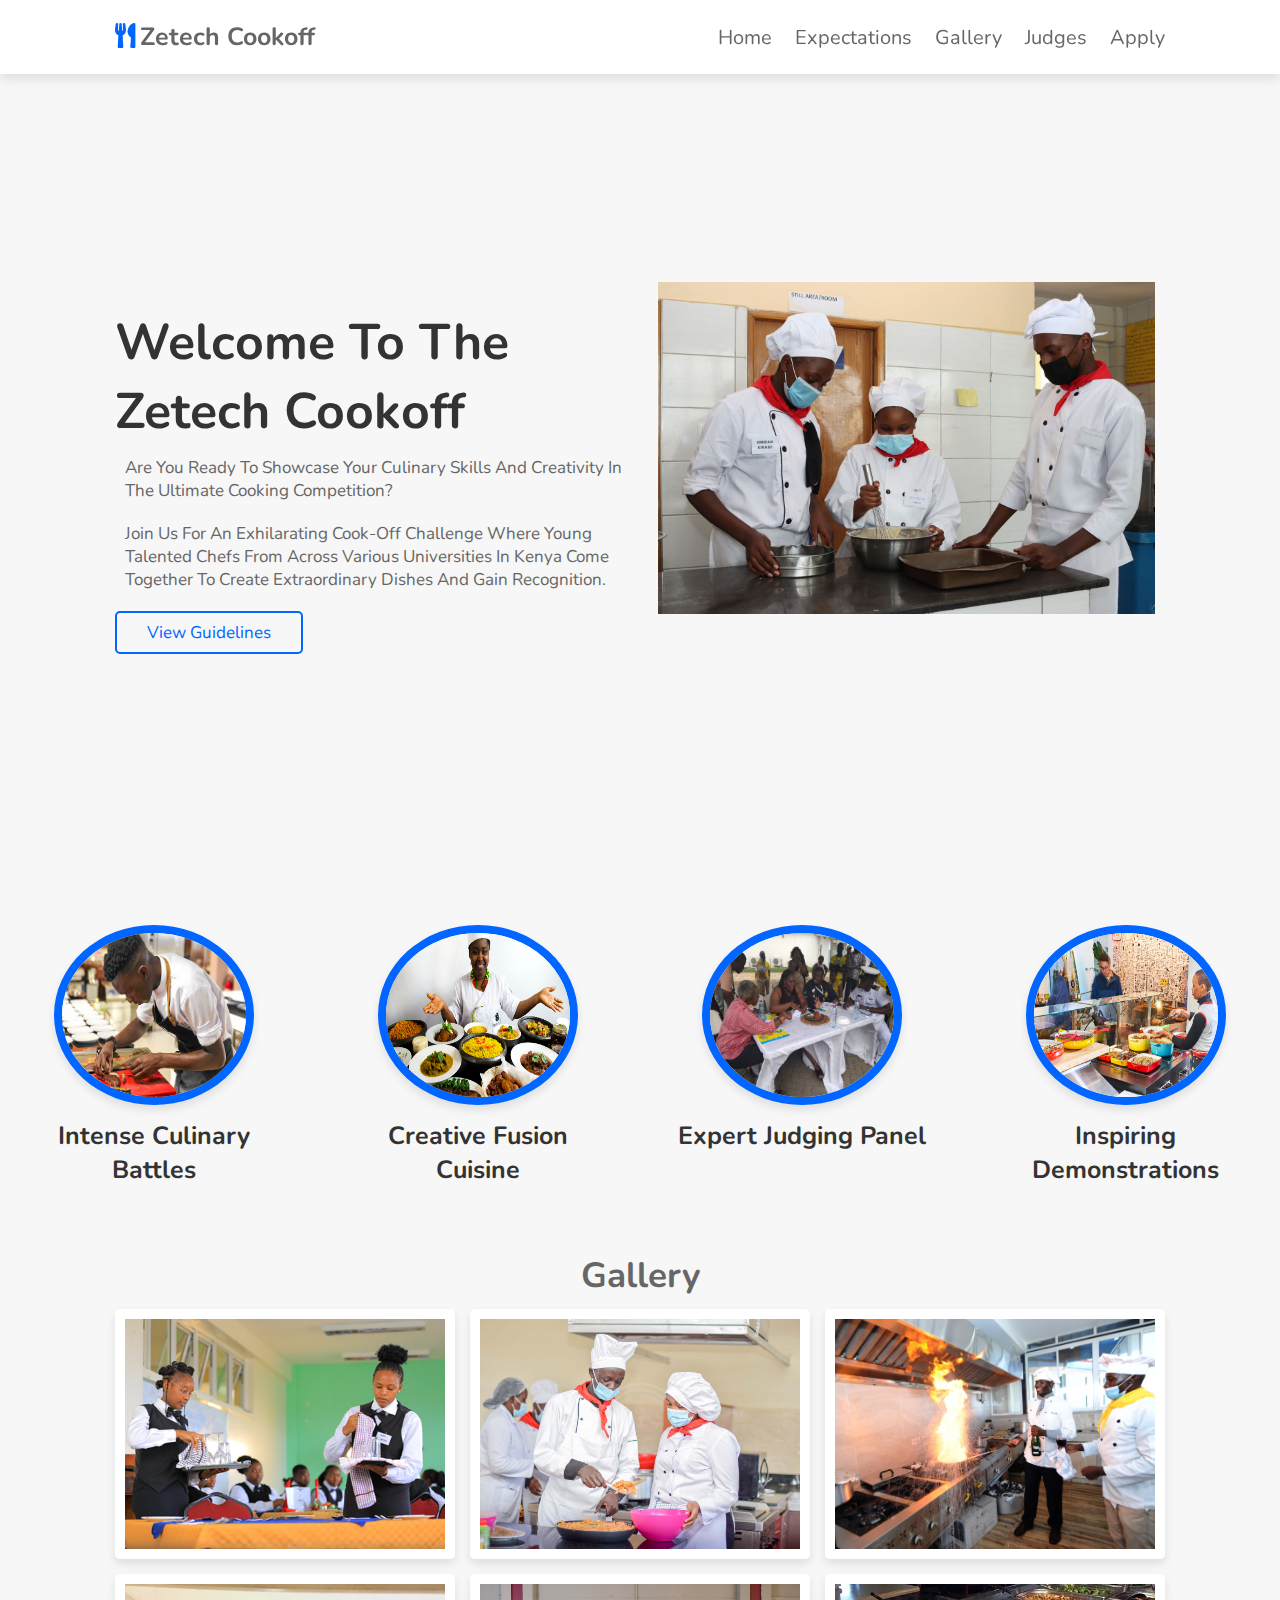
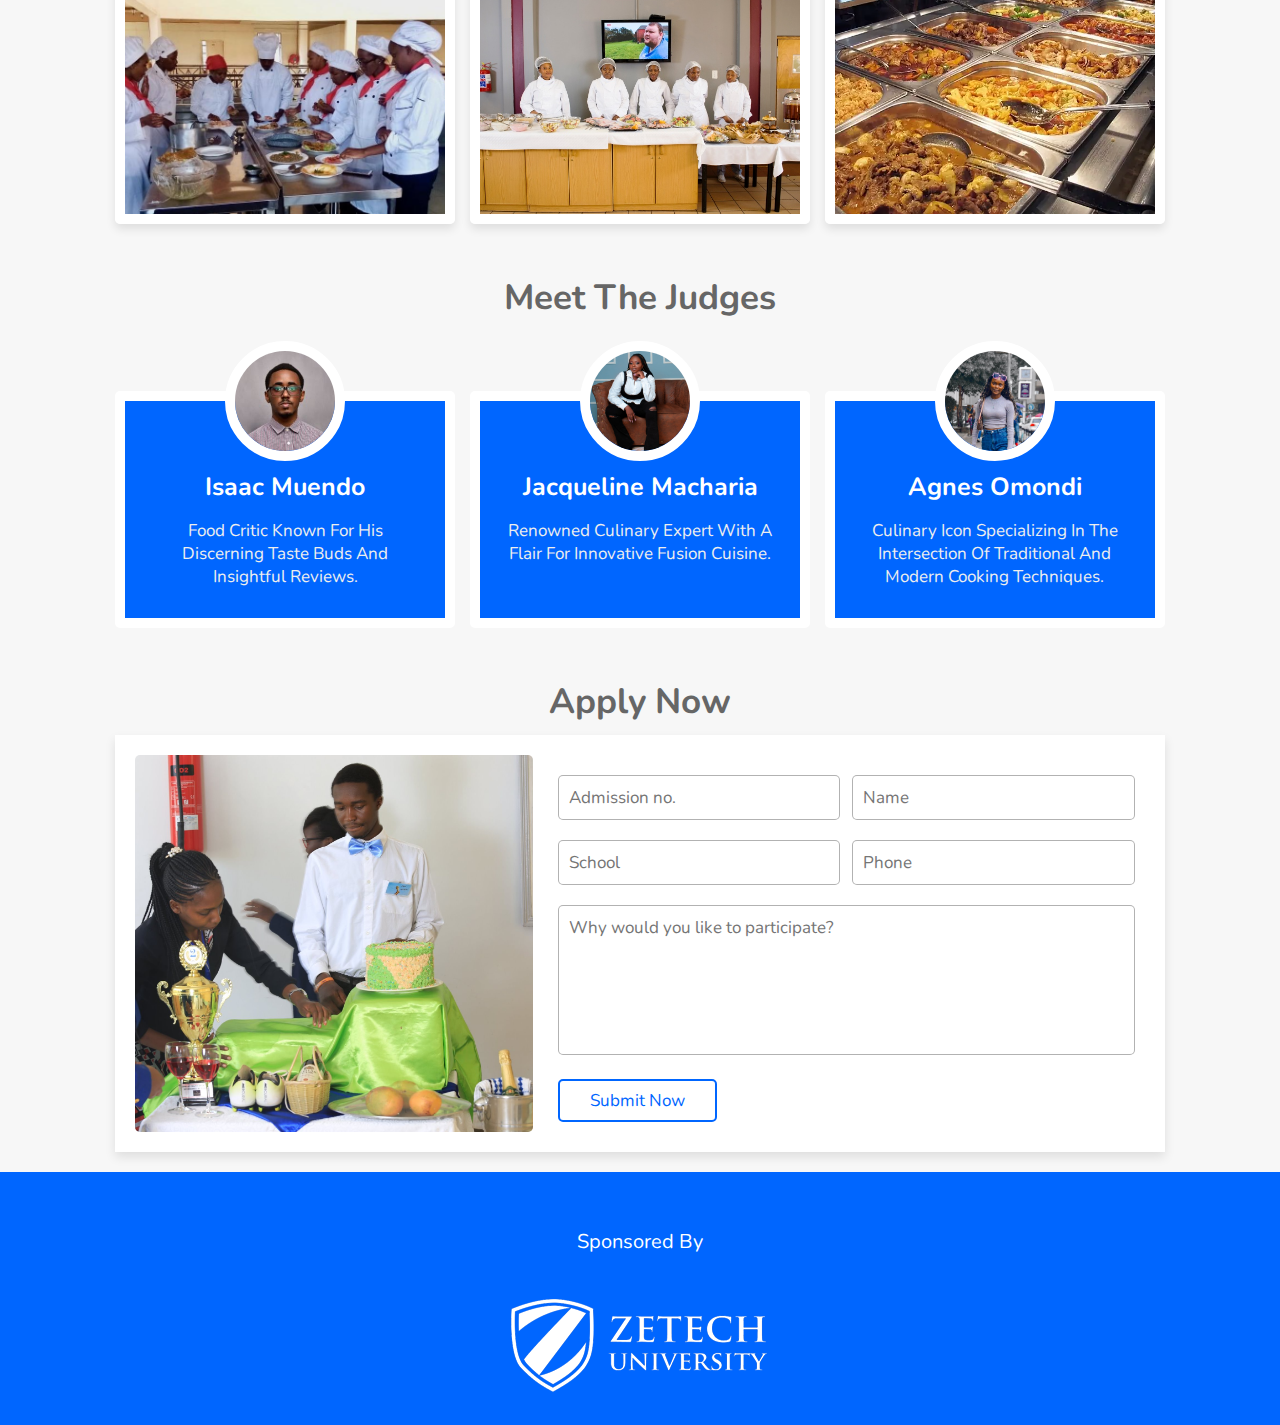
<file: index.html>
<!DOCTYPE html>
<html lang="en">
    <head>
        <meta charset="UTF-8"/>
        <meta http-equiv="X-UA-Compatible" content="IE=edge"/>
        <meta name="viewport" content="width=device-width, initial-scale=1.0"/>
        <link rel="stylesheet" href="https://cdnjs.cloudflare.com/ajax/libs/font-awesome/5.15.3/css/all.min.css"/>
        <link rel="stylesheet" href="assets/css/main.css"/>
        <title>Zetech Cookoff</title>
    </head>
    <body>
        <header>
            <a href="#" class="logo">
                <i class="fas fa-utensils"></i>Zetech Cookoff</a>
            <div id="menu-bar" class="fas fa-bars"></div>
            <nav class="navbar">
                <a href="#home">home</a>
                <a href="#expectations">expectations</a>
                <a href="#gallery">gallery</a>
                <a href="#judges">judges</a>
                <a href="#apply">apply</a>
            </nav>
        </header>

        <section class="home" id="home">
            <div class="content">
                <h3>Welcome to the Zetech Cookoff</h3>
                <p>
                    Are you ready to showcase your culinary skills and creativity in the ultimate cooking competition?
                </p>
                <p>Join us for an exhilarating Cook-Off Challenge where young talented chefs from across various universities in Kenya come together to create extraordinary dishes and gain recognition.</p>
                <a href="guide.html" class="btn">View Guidelines</a>
            </div>
            <div class="image">
                <img src="assets/images/cookoff.jpg" alt="cookoff"/>
            </div>
        </section>
        <section class="expectations" id="expectations">
            <div class="box">
                <img src="assets/images/battle.jpg" alt=""/>
                <h3>Intense Culinary Battles</h3>
            </div>
            <div class="box">
                <img src="assets/images/cuisine.jpg" alt=""/>
                <h3>Creative Fusion Cuisine</h3>
            </div>
            <div class="box">
                <img src="assets/images/judges.jpeg" alt=""/>
                <h3>Expert Judging Panel</h3>
            </div>
            <div class="box">
                <img src="assets/images/demo.webp" alt=""/>
                <h3>Inspiring Demonstrations</h3>
            </div>
        </section>

        <section class="gallery" id="gallery">
            <h1 class="heading">Gallery</h1>
            <div class="box-container">
                <div class="box">
                    <img src="assets/images/gallery/1.jpg" alt=""/>
                </div>
                <div class="box">
                    <img src="assets/images/gallery/2.jpg" alt=""/>
                </div>
                <div class="box">
                    <img src="assets/images/gallery/3.jpg" alt=""/>

                </div>
                <div class="box">
                    <img src="assets/images/gallery/4.jpeg" alt=""/>
                </div>
                <div class="box">
                    <img src="assets/images/gallery/5.jpg" alt=""/>
                </div>
                <div class="box">
                    <img src="assets/images/gallery/6.webp" alt=""/>
                </div>
            </div>
        </section>

        <section class="judges" id="judges">
            <h1 class="heading">Meet the Judges</h1>
            <div class="box-container">
                <div class="box">
                    <img src="assets/images/judges/isaac.jpg" alt=""/>
                    <h3>Isaac Muendo</h3>
                    <p>
                        Food critic known for his discerning taste buds and insightful reviews.
                    </p>
                </div>
                <div class="box">
                    <img src="assets/images/judges/jacqueline.jpeg" alt=""/>
                    <h3>Jacqueline Macharia</h3>
                    <p>
                        Renowned culinary expert with a flair for innovative fusion cuisine.
                    </p>
                </div>
                <div class="box">
                    <img src="assets/images/judges/aggie.jpeg" alt=""/>
                    <h3>Agnes Omondi</h3>
                    <p>
                        Culinary icon specializing in the intersection of traditional and modern cooking techniques.
                    </p>
                </div>
            </div>
        </section>

        <section class="apply" id="apply">
            <h1 class="heading">Apply Now</h1>
            <div class="row">
                <div class="image">
                    <img src="assets/images/apply.jpg" alt=""/>
                </div>
                <form action="">
                    <div class="inputBox">
                        <input type="text" placeholder="Admission no."/>
                        <input type="text" placeholder="Name"/>
                    </div>
                    <div class="inputBox">
                        <input type="text" placeholder="School"/>
                        <input type="tel" placeholder="Phone"/>
                    </div>
                    <textarea name="" id="" cols="30" rows="10" placeholder="Why would you like to participate?"></textarea>
                    <input type="submit" value="Submit Now" class="btn"/>
                </form>
            </div>
        </section>

        <section class="footer">
            <h1 class="host">Sponsored by</h1>
            <a href="https://zetech.ac.ke"><img class="event-sponsor" src="assets/images/sponsor.png" alt="zetech university logo"/></a>
        </section>

        <script src="assets/js/main.js"></script>
    </body>
</html>
</file>
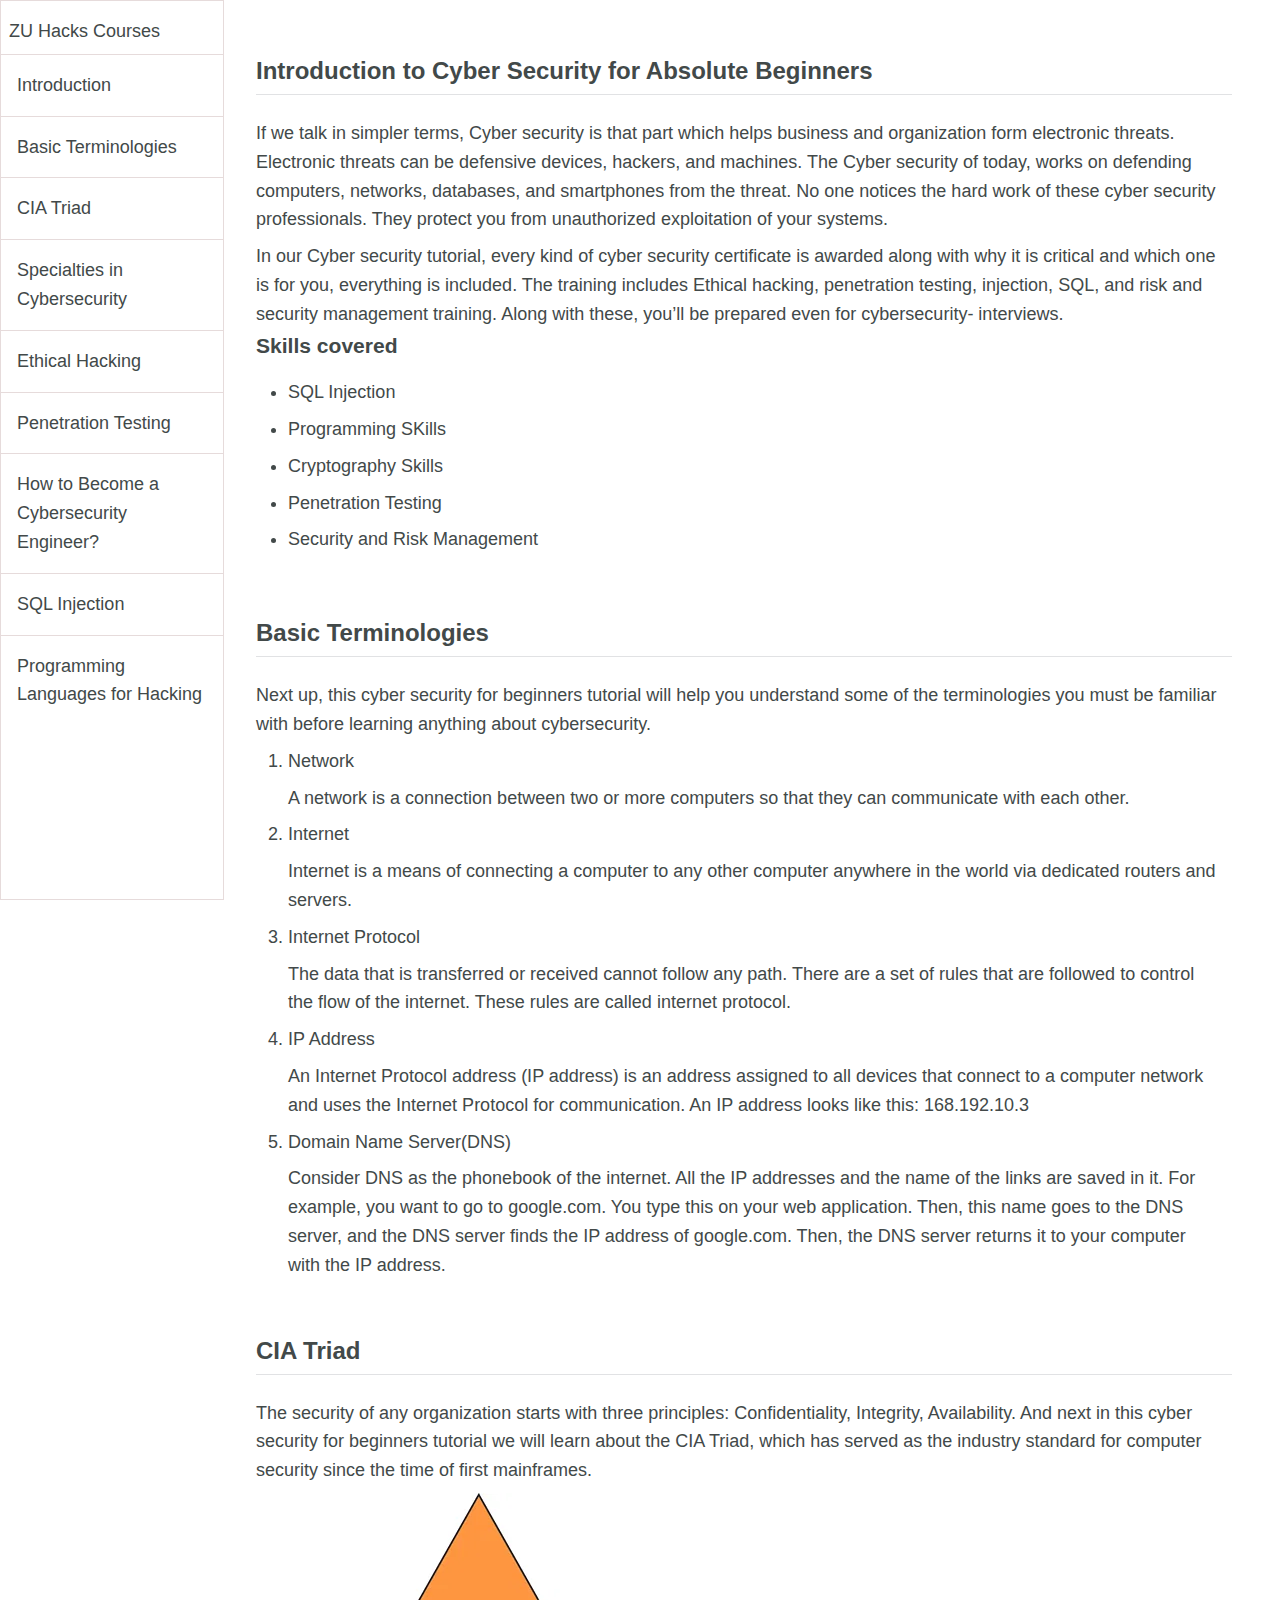
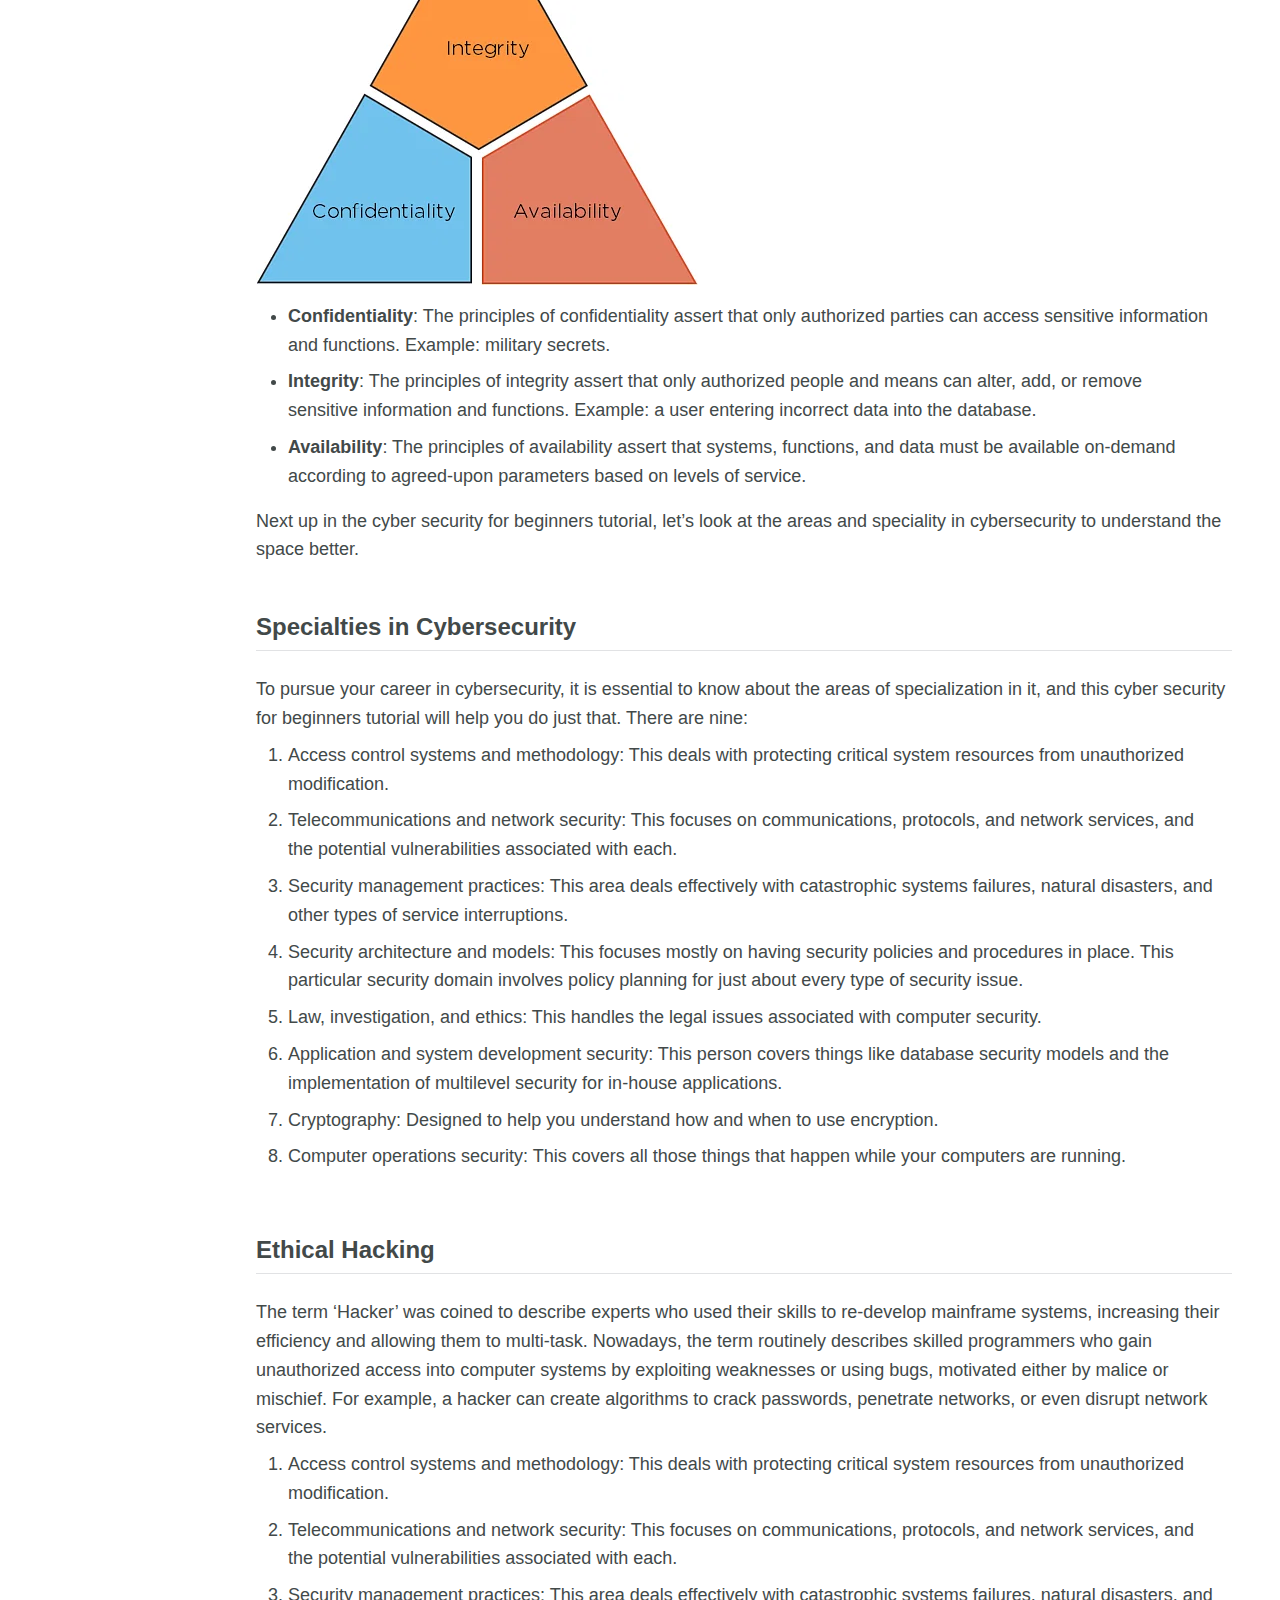
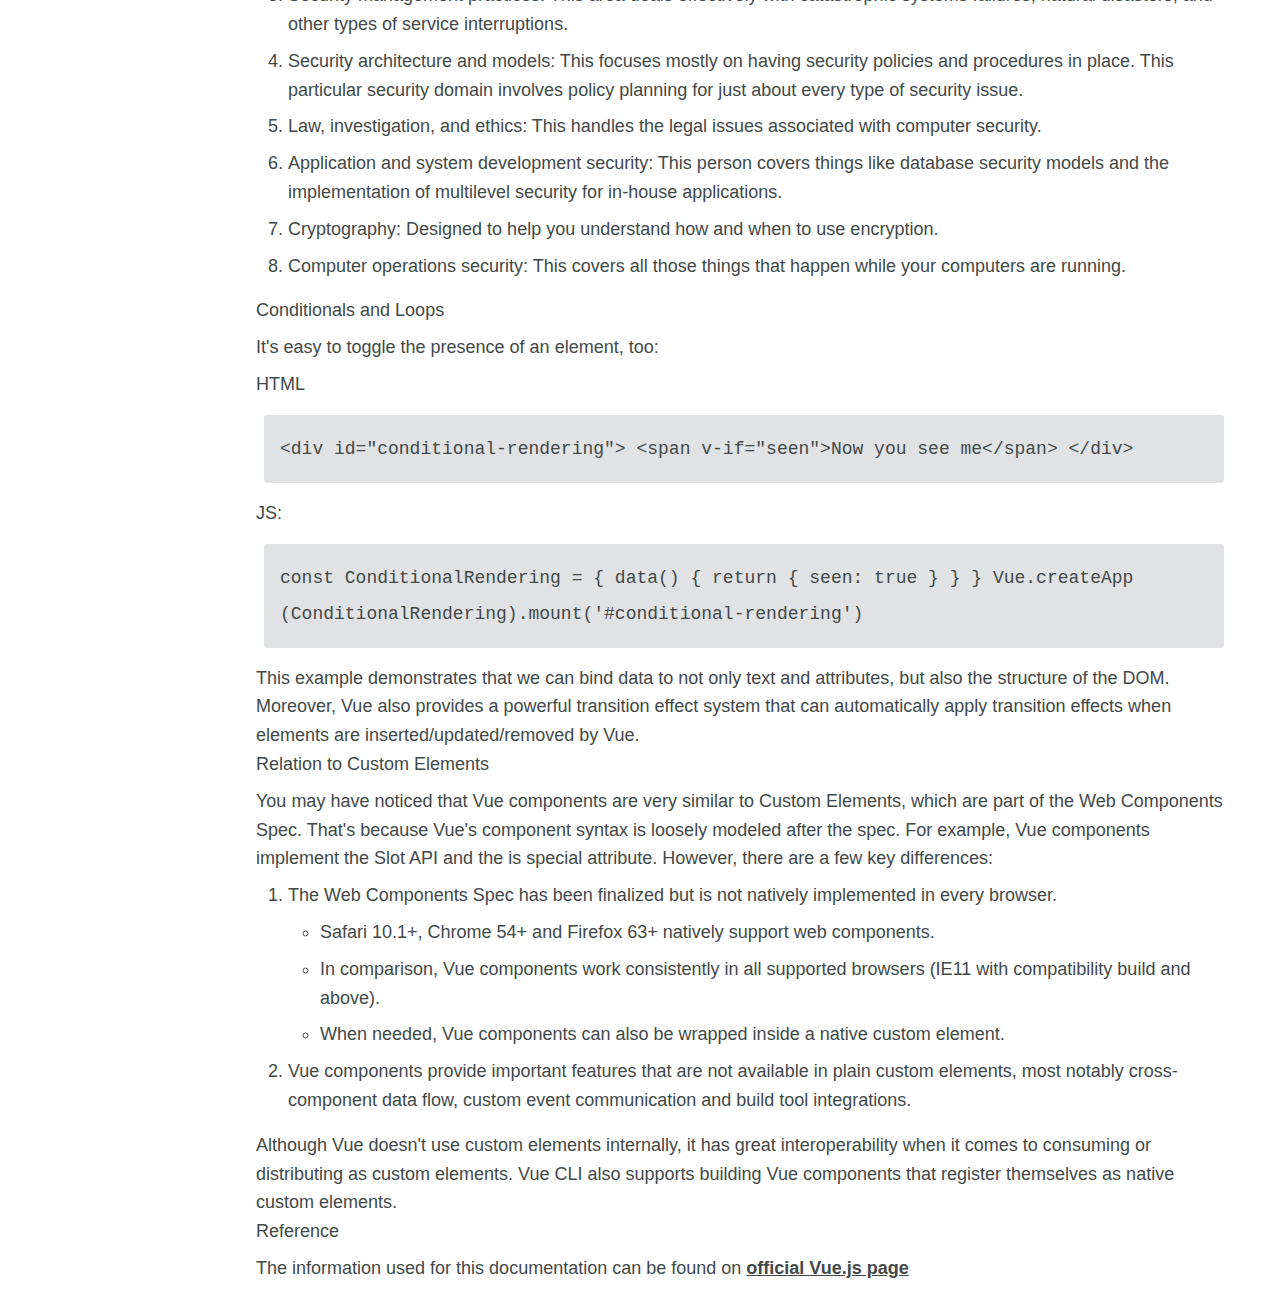
<file: docs.html>
<!DOCTYPE html>
<html lang="en">
  <head>
    <meta charset="UTF-8" />
    <meta http-equiv="X-UA-Compatible" content="IE=edge" />
    <meta name="viewport" content="width=device-width, initial-scale=1.0" />
    <link rel="stylesheet" href="./style.css" />
    <title>ZUHacks Tutorials</title>
  </head>
  <body>
    <div class="wrapper">
      <div class="navigation">
        <nav id="navbar">
          <header id="navbar-header">
            <div>
              <p>ZU Hacks Courses</p>
            </div>
          </header>
          <ul class="nav-list nobullets">
            <li>
              <a class="nav-link notextdec link-grey" href="#Introduction"
                >Introduction</a
              >
            </li>
            <li>
              <a class="nav-link notextdec link-grey" href="#Basic_terms"
                >Basic Terminologies</a
              >
            </li>
            <li>
              <a
                class="nav-link notextdec link-grey"
                href="#Triad"
                >CIA Triad</a
              >
            </li>
            <li>
              <a
                class="nav-link notextdec link-grey"
                href="#specialties"
                >Specialties in Cybersecurity</a
              >
            </li>
            <li>
              <a
                class="nav-link notextdec link-grey"
                href="#ethical_hacking"
                >Ethical Hacking</a
              >
            </li>
            <li>
              <a
                class="nav-link notextdec link-grey"
                href="#Pentest"
                >Penetration Testing</a
              >
            </li>
            <li>
              <a
                class="nav-link notextdec link-grey"
                href="#Engineer"
                >How to Become a Cybersecurity Engineer?</a
              >
            </li>
            <li>
              <a
                class="nav-link notextdec link-grey"
                href="#Relation_to_Custom_Elements"
                >SQL Injection</a
              >
            </li>
            <li>
              <a class="nav-link notextdec link-grey" href="#Reference"
                >Programming Languages for Hacking</a
              >
            </li>
          </ul>
        </nav>
      </div>
      <main id="main-doc">
        <section class="main-section" id="Introduction">
          <h1>Introduction to Cyber Security for Absolute Beginners</h1>
          <article>
            <p>
              If we talk in simpler terms, Cyber security is that part which
              helps business and organization form electronic threats.
              Electronic threats can be defensive devices, hackers, and
              machines. The Cyber security of today, works on defending
              computers, networks, databases, and smartphones from the threat.
              No one notices the hard work of these cyber security
              professionals. They protect you from unauthorized exploitation of
              your systems.
            </p>

            <p>
              In our Cyber security tutorial, every kind of cyber security
              certificate is awarded along with why it is critical and which one
              is for you, everything is included. The training includes Ethical
              hacking, penetration testing, injection, SQL, and risk and
              security management training. Along with these, you’ll be prepared
              even for cybersecurity- interviews.
            </p>
            <h3>Skills covered</h3>
            <p>
              <ul>
                <li>SQL Injection</li>
                <li>Programming SKills</li>
                <li>Cryptography Skills</li>
                <li>Penetration Testing</li>
                <li>Security and Risk Management</li>
              </ul>
            </p>
          </article>
        </section>
        <section class="main-section" id="Basic_terms">
          <h1>Basic Terminologies</h1>
          <article>
            <p>
              Next up, this cyber security for beginners tutorial will help you understand some of the terminologies you must be familiar with before learning anything about cybersecurity. 
            </p>  
            <ol>
              <li>Network
                <p>A network is a connection between two or more computers so that they can communicate with each other.</p>
              </li>
              <li>Internet
                <p>Internet is a means of connecting a computer to any other computer anywhere in the world via dedicated routers and servers.</p>
              </li>
              <li>Internet Protocol
                <p>The data that is transferred or received cannot follow any path. There are a set of rules that are followed to control the flow of the internet. These rules are called internet protocol.</p>
              </li>
              <li>IP Address
                <p>An Internet Protocol address (IP address) is an address assigned to all devices that connect to a computer network and uses the Internet Protocol for communication. An IP address looks like this: 168.192.10.3</p>
              </li>
              <li>Domain Name Server(DNS)
                <p>Consider DNS as the phonebook of the internet. All the IP addresses and the name of the links are saved in it. For example, you want to go to google.com. You type this on your web application. Then, this name goes to the DNS server, and the DNS server finds the IP address of google.com. Then, the DNS server returns it to your computer with the IP address.</p>
              </li>
            </ol>   
          </article>
          
        </section>
        <section class="main-section" id="Triad">
          <h1>CIA Triad</h1>
          <article>
            <p>
              The security of any organization starts with three principles: Confidentiality, Integrity, Availability. And next in this cyber security for beginners tutorial we will learn about the CIA Triad, which has served as the industry standard for computer security since the time of first mainframes.
            </p>
            <p>
              <img src="assets/images/triad.webp">
            </p>
            <ul>
              <li><strong>Confidentiality</strong>: The principles of confidentiality assert that only authorized parties can access sensitive information and functions. Example: military secrets.</li>
              <li><strong>Integrity</strong>: The principles of integrity assert that only authorized people and means can alter, add, or remove sensitive information and functions. Example: a user entering incorrect data into the database.</li>
              <li><strong>Availability</strong>: The principles of availability assert that systems, functions, and data must be available on-demand according to agreed-upon parameters based on levels of service.</li>
            </ul>
            <p>
              Next up in the cyber security for beginners tutorial, let’s look at the areas and speciality in cybersecurity to understand the space better.
            </p>
          </article>
        </section>
        <section class="main-section" id="specialties">
          <h1>Specialties in Cybersecurity</h1>
          <article>
            <p>
              To pursue your career in cybersecurity, it is essential to know about the areas of specialization in it, and this cyber security for beginners tutorial will help you do just that. There are nine:
              <ol>
                <li>
                  Access control systems and methodology: This deals with protecting critical system resources from unauthorized modification.
                </li>
                <li>
                  Telecommunications and network security: This focuses on communications, protocols, and network services, and the potential vulnerabilities associated with each.
                </li>
                <li>
                  Security management practices: This area deals effectively with catastrophic systems failures, natural disasters, and other types of service interruptions.
                </li>
                <li>
                  Security architecture and models: This focuses mostly on having security policies and procedures in place. This particular security domain involves policy planning for just about every type of security issue.
                </li>
                <li>
                  Law, investigation, and ethics: This handles the legal issues associated with computer security.
                </li>
                <li>
                  Application and system development security: This person covers things like database security models and the implementation of multilevel security for in-house applications. 
                </li>
                <li>
                  Cryptography: Designed to help you understand how and when to use encryption. 
                </li>
                <li>
                  Computer operations security: This covers all those things that happen while your computers are running. 
                </li>
              </ol>
            </p>
          </article>
        </section>
        <section class="main-section" id="ethical_hacking">
          <h1>Ethical Hacking</h1>
          <article>
            <p>
              The term ‘Hacker’ was coined to describe experts who used their skills to re-develop mainframe systems, increasing their efficiency and allowing them to multi-task. Nowadays, the term routinely describes skilled programmers who gain unauthorized access into computer systems by exploiting weaknesses or using bugs, motivated either by malice or mischief. For example, a hacker can create algorithms to crack passwords, penetrate networks, or even disrupt network services.
              <ol>
                <li>
                  Access control systems and methodology: This deals with protecting critical system resources from unauthorized modification.
                </li>
                <li>
                  Telecommunications and network security: This focuses on communications, protocols, and network services, and the potential vulnerabilities associated with each.
                </li>
                <li>
                  Security management practices: This area deals effectively with catastrophic systems failures, natural disasters, and other types of service interruptions.
                </li>
                <li>
                  Security architecture and models: This focuses mostly on having security policies and procedures in place. This particular security domain involves policy planning for just about every type of security issue.
                </li>
                <li>
                  Law, investigation, and ethics: This handles the legal issues associated with computer security.
                </li>
                <li>
                  Application and system development security: This person covers things like database security models and the implementation of multilevel security for in-house applications. 
                </li>
                <li>
                  Cryptography: Designed to help you understand how and when to use encryption. 
                </li>
                <li>
                  Computer operations security: This covers all those things that happen while your computers are running. 
                </li>
              </ol>
            </p>
          </article>
        </section>
        <section class="main-section" id="Pentest">
          <header>Conditionals and Loops</header>
          <article>
            <p>It's easy to toggle the presence of an element, too:</p>
            <p>HTML</p>
            <p>
              <code
                >&lt;div id="conditional-rendering"&gt; &lt;span v-if="seen">Now
                you see me&lt;/span&gt; &lt;/div&gt;</code
              >
            </p>
            <p>JS:</p>
            <p>
              <code
                >const ConditionalRendering = { data() { return { seen: true } }
                } Vue.createApp<wbr />(ConditionalRendering)<wbr />.mount('#conditional-rendering')</code
              >
            </p>
            <p>
              This example demonstrates that we can bind data to not only text
              and attributes, but also the structure of the DOM. Moreover, Vue
              also provides a powerful transition effect system that can
              automatically apply transition effects when elements are
              inserted/updated/removed by Vue.
            </p>
          </article>
        </section>
        <section class="main-section" id="Relation_to_Custom_Elements">
          <header>Relation to Custom Elements</header>
          <article>
            <p>
              You may have noticed that Vue components are very similar to
              Custom Elements, which are part of the Web Components Spec. That's
              because Vue's component syntax is loosely modeled after the spec.
              For example, Vue components implement the Slot API and the is
              special attribute. However, there are a few key differences:
            </p>
            <ol>
              <li>
                The Web Components Spec has been finalized but is not natively
                implemented in every browser.
                <ul>
                  <li>
                    Safari 10.1+, Chrome 54+ and Firefox 63+ natively support
                    web components.
                  </li>
                  <li>
                    In comparison, Vue components work consistently in all
                    supported browsers (IE11 with compatibility build and
                    above).
                  </li>
                  <li>
                    When needed, Vue components can also be wrapped inside a
                    native custom element.
                  </li>
                </ul>
              </li>
              <li>
                Vue components provide important features that are not available
                in plain custom elements, most notably cross-component data
                flow, custom event communication and build tool integrations.
              </li>
            </ol>
            <p>
              Although Vue doesn't use custom elements internally, it has great
              interoperability when it comes to consuming or distributing as
              custom elements. Vue CLI also supports building Vue components
              that register themselves as native custom elements.
            </p>
          </article>
        </section>
        <section class="main-section" id="Reference">
          <header>Reference</header>
          <article>
            <p>
              The information used for this documentation can be found on
              <a
                href="https://v3.vuejs.org/guide/introduction.html"
                target="_blank"
                class="link-grey text-bold"
                >official Vue.js page</a
              >
            </p>
          </article>
        </section>
      </main>
    </div>
    <script src="./script.js"></script>
  </body>
</html>
</file>
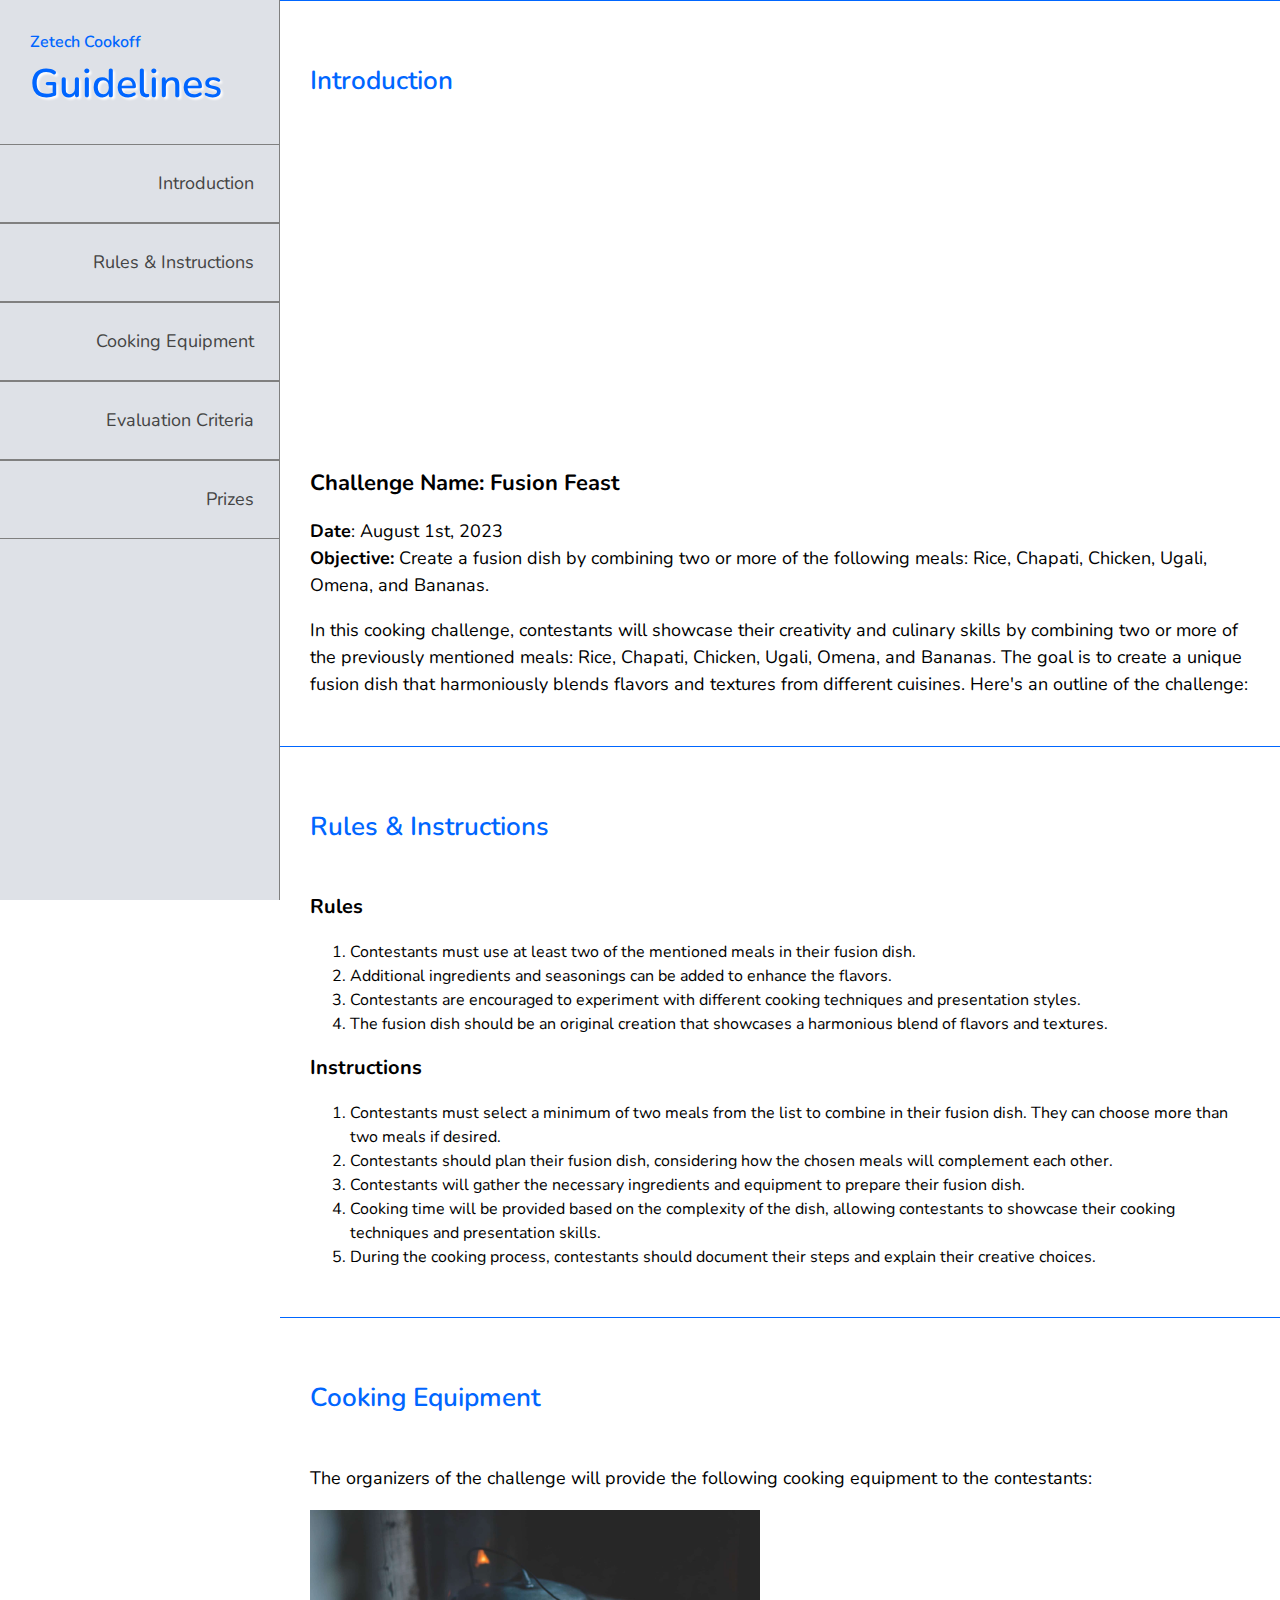
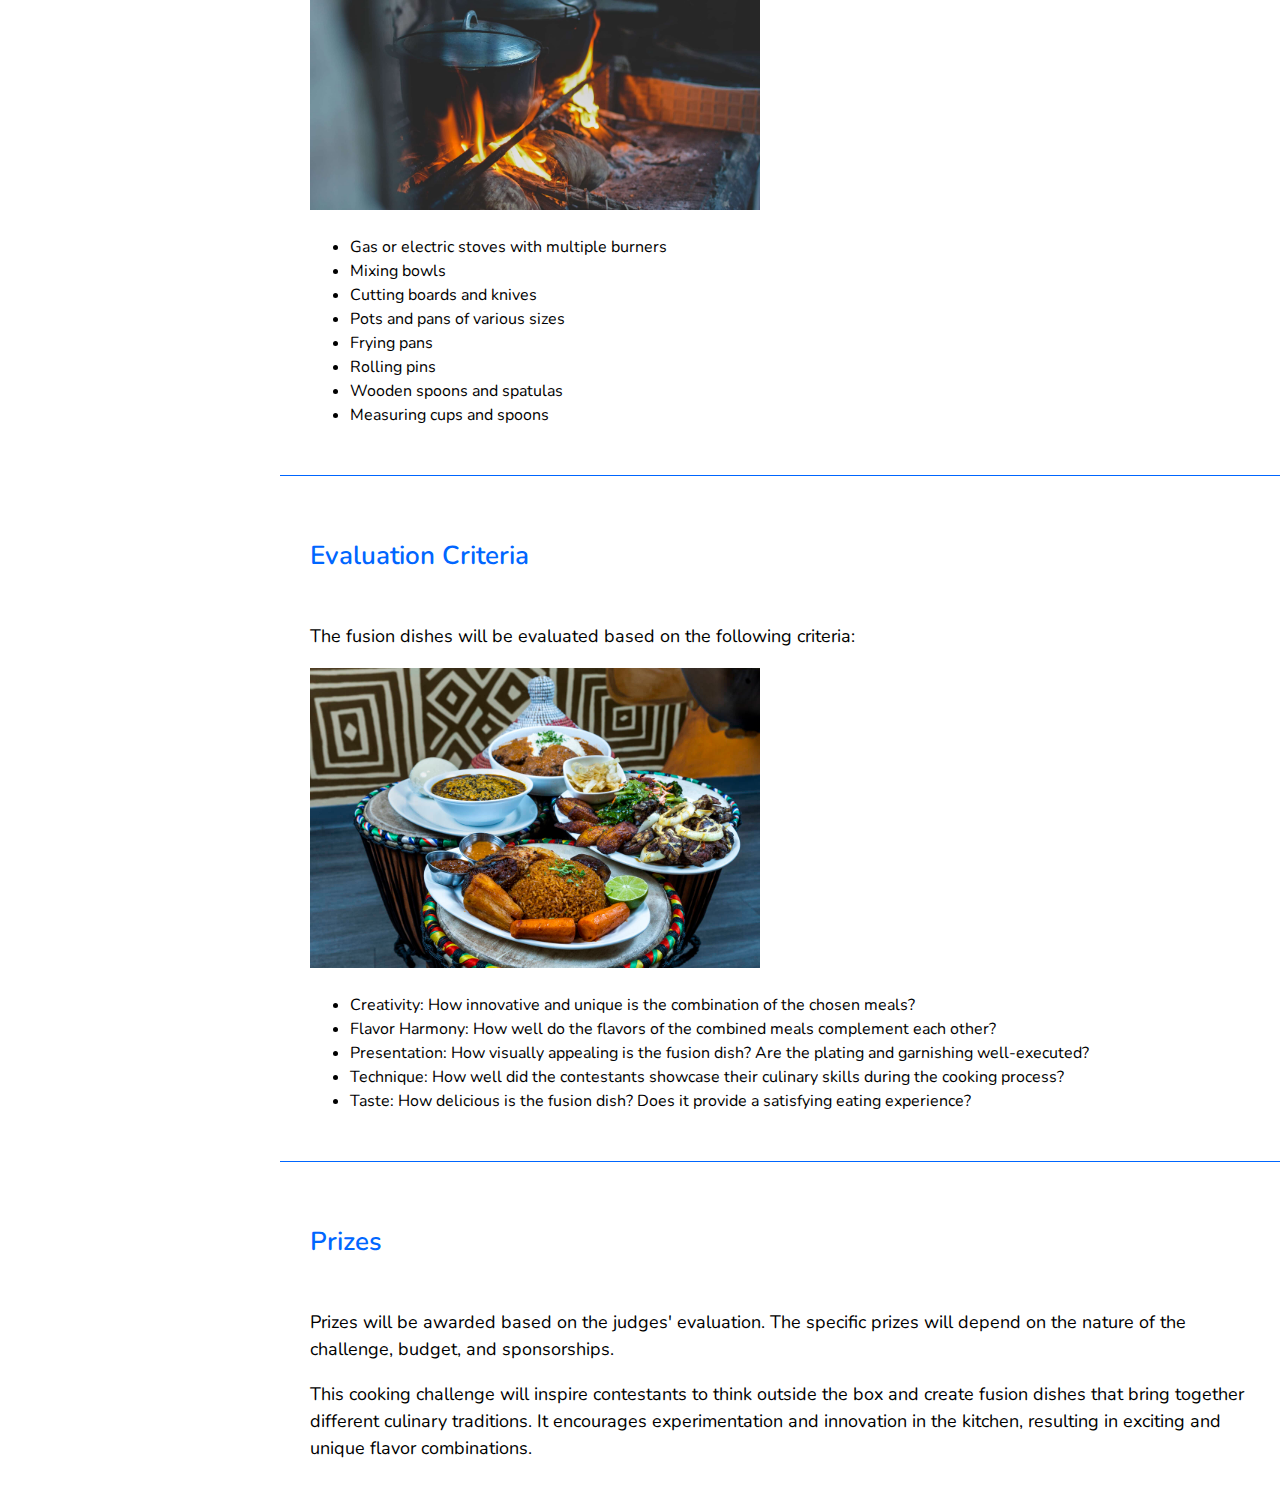
<file: docs/guide.html>
<!DOCTYPE html>
<html lang="en">
<head>
    <meta charset="UTF-8">
    <meta name="viewport" content="width=device-width, initial-scale=1.0">
    <title>Guidelines | Zetech Cookoff</title>
    <link rel="stylesheet" href="./style.css" />
</head>
<body>
<nav id="navbar">
    <header>
      <div class="header-text1">Zetech Cookoff</div>
      <div class="header-text2">Guidelines</div>
    </header>
    <a href="#introduction" class="nav-link">Introduction</a>
    <a href="#rules_instructed" class="nav-link">Rules & Instructions</a>
    <a href="#equipment" class="nav-link">Cooking Equipment</a>
    <a href="#criteria" class="nav-link">Evaluation Criteria</a>
    <a href="#prizes" class="nav-link">Prizes</a>
  </nav>
  
  <main id="main-doc">
    <section class="main-section" id="introduction">
      <header>Introduction</header>
      <iframe width="560" height="315" src="https://www.youtube-nocookie.com/embed/EDqPl3NdnZs?controls=0" title="YouTube video player" frameborder="0" allow="accelerometer; autoplay; clipboard-write; encrypted-media; gyroscope; picture-in-picture; web-share" allowfullscreen></iframe>
      <h1>Challenge Name: Fusion Feast</h1>
      <p>
        <strong>Date</strong>: August 1st, 2023<br>
        <strong>Objective:</strong> Create a fusion dish by combining two or more of the following meals: Rice, Chapati, Chicken, Ugali, Omena, and Bananas.<br>
        <p>In this cooking challenge, contestants will showcase their creativity and culinary skills by combining two or more of the previously mentioned meals: Rice, Chapati, Chicken, Ugali, Omena, and Bananas. The goal is to create a unique fusion dish that harmoniously blends flavors and textures from different cuisines. Here's an outline of the challenge:</p>
    </section>
  
    <section class="main-section" id="rules_instructed">
      <header>Rules & Instructions</header>
      <h2>Rules</h2>
      <p>
            <ol>
              <li>Contestants must use at least two of the mentioned meals in their fusion dish.</li>
              <li>Additional ingredients and seasonings can be added to enhance the flavors.</li>
              <li>Contestants are encouraged to experiment with different cooking techniques and presentation styles.</li>
              <li>The fusion dish should be an original creation that showcases a harmonious blend of flavors and textures.</li>
            </ol>
        <h2>Instructions</h2>
        <p>
          <ol>
            <li>Contestants must select a minimum of two meals from the list to combine in their fusion dish. They can choose more than two meals if desired.</li>
            <li>Contestants should plan their fusion dish, considering how the chosen meals will complement each other.</li>
            <li>Contestants will gather the necessary ingredients and equipment to prepare their fusion dish.</li>
            <li>Cooking time will be provided based on the complexity of the dish, allowing contestants to showcase their cooking techniques and presentation skills.</li>
            <li>During the cooking process, contestants should document their steps and explain their creative choices.</li>
          </ol>
        </p>
    </section>
  
    <section class="main-section" id="equipment">
      <header>Cooking Equipment</header>
      <p>The organizers of the challenge will provide the following cooking equipment to the contestants:</p>
      <img src="assets/images/equipment.jpg" alt="cooking pots">
      <p>
        <ul>
            <li>Gas or electric stoves with multiple burners</li>
            <li>Mixing bowls</li>
            <li>Cutting boards and knives</li>
            <li>Pots and pans of various sizes</li>
            <li>Frying pans</li>
            <li>Rolling pins</li>
            <li>Wooden spoons and spatulas</li>
            <li>Measuring cups and spoons</li>
        </ul>
      </p>
    </section>
  
    <section class="main-section" id="criteria">
      <header>Evaluation Criteria</header>
      <p>The fusion dishes will be evaluated based on the following criteria:</p>
      <img src="assets/images/fusion.jpg" alt="fusion meals">
      <p>
        <ul>
            <li>Creativity: How innovative and unique is the combination of the chosen meals?</li>
            <li>Flavor Harmony: How well do the flavors of the combined meals complement each other?</li>
            <li>Presentation: How visually appealing is the fusion dish? Are the plating and garnishing well-executed?</li>
            <li>Technique: How well did the contestants showcase their culinary skills during the cooking process?</li>
            <li>Taste: How delicious is the fusion dish? Does it provide a satisfying eating experience?</li>
          </ul>
        </ul>
      </p>
    </section>
  
    <section class="main-section" id="prizes">
      <header>Prizes</header>
      <p>Prizes will be awarded based on the judges' evaluation. The specific prizes will depend on the nature of the challenge, budget, and sponsorships.</p>
      <p>This cooking challenge will inspire contestants to think outside the box and create fusion dishes that bring together different culinary traditions. It encourages experimentation and innovation in the kitchen, resulting in exciting and unique flavor combinations.</p>
    </section>
  
  </main>
</body>
</html>
</file>
<file: assets/css/main.css>
@import url("https://fonts.googleapis.com/css2?family=Nunito:wght@200;300;400;600;700&display=swap");
:root {
  --primary-color: #0066ff;
}
* {
  font-family: "Nunito", sans-serif;
  margin: 0;
  padding: 0;
  box-sizing: border-box;
  outline: none;
  border: none;
  text-decoration: none;
  text-transform: capitalize;
  transition: all 0.2s linear;
}
*::selection {
  background: var(--primary-color);
  color: #fff;
}
html {
  font-size: 62.5%;
  overflow-x: hidden;
  scroll-behavior: smooth;
  scroll-padding-top: 6rem;
}
body {
  background: #f7f7f7;
}
section {
  padding: 2rem 9%;
}
.heading {
  text-align: center;
  font-size: 3.5rem;
  padding: 1rem;
  color: #666;
}
.heading span {
  color: var(--primary-color);
}
.btn {
  display: inline-block;
  padding: 0.8rem 3rem;
  border: 0.2rem solid var(--primary-color);
  color: var(--primary-color);
  cursor: pointer;
  font-size: 1.7rem;
  border-radius: 0.5rem;
  position: relative;
  overflow: hidden;
  z-index: 0;
  margin-top: 1rem;
}
.btn::before {
  content: "";
  position: absolute;
  top: 0;
  right: 0;
  width: 0%;
  height: 100%;
  background: var(--primary-color);
  transition: 0.3s linear;
  z-index: -1;
}
.btn:hover::before {
  width: 100%;
  left: 0;
}
.btn:hover {
  color: #fff;
}

header {
  position: fixed;
  top: 0;
  left: 0;
  right: 0;
  z-index: 1000;
  display: flex;
  align-items: center;
  justify-content: space-between;
  background: #fff;
  padding: 2rem 9%;
  box-shadow: 0 0.5rem 1rem rgba(0, 0, 0, 0.1);
}
header .logo {
  font-size: 2.5rem;
  font-weight: bolder;
  color: #666;
}
header .logo i {
  padding-right: 0.5rem;
  color: var(--primary-color);
}
header .navbar a {
  font-size: 2rem;
  margin-left: 2rem;
  color: #666;
}
header .navbar a:hover {
  color: var(--primary-color);
}
#menu-bar {
  font-size: 3rem;
  cursor: pointer;
  color: #666;
  border: 0.1rem solid #666;
  border-radius: 0.3rem;
  padding: 0.5rem 1.5rem;
  display: none;
}

.home {
  display: flex;
  flex-wrap: wrap;
  gap: 1.5rem;
  min-height: 100vh;
  align-items: center;
}
.home .content {
  flex: 1 1 40rem;
  padding-top: 6.5rem;
}
.home .image {
  flex: 1 1 40rem;
}
.home .image img {
  width: 100%;
  padding: 1rem;
  animation: float 3s linear infinite;
}
.home .content h3 {
  font-size: 5rem;
  color: #333;
}
.home .content p {
  font-size: 1.7rem;
  color: #666;
  padding: 1rem;
  text-transform: capitalize;
}
@keyframes float {
  0%,
  100% {
    transform: translateY(0rem);
  }
  50% {
    transform: translateY(3rem);
  }
}

.expectations{
    display: flex;
    flex-wrap: wrap;
    gap: 1.5rem;
    padding: 1.5rem 0;
}
.expectations .box{
    flex: 1 1 25rem;
    padding: 1rem;
    text-align: center;
}
.expectations .box img{
    border-radius: 50%;
    width: 200px;
    height: 180px;
    border: 0.8rem solid var(--primary-color);
    box-shadow: 0 .5rem 1rem rgba(0, 0, 0, 0.1);
}
.expectations .box h3{
    font-size: 2.5rem;
    color: #333;
    padding: 1rem;
}

.gallery .box-container{
    display: flex;
    flex-wrap: wrap;
    gap: 1.5rem;
}
.gallery .box-container .box{
    height: 25rem;
    flex: 1 1 30rem;
    border: 1rem solid #fff;
    box-shadow: 0 .5rem 1rem rgba(0, 0, 0, 0.1);
    border-radius: .5rem;
    position: relative;
    overflow: hidden;
}
.gallery .box-container .box img{
    height: 100%;
    width: 100%;
    object-fit: cover;
}
.gallery .box-container .box .content{
    position: absolute;
    top: -100%;
    left: 0;
    height: 100%;
    width: 100%;
    background: rgba(255,255,255,.9);
    padding: 2rem;
    padding-top: 5rem;
    text-align: center;
}
.gallery .box-container .box:hover .content{
    top: 0;
}
.gallery .box-container .box .content h3{
    font-size: 2.5rem;
    color: #333;
}
.gallery .box-container .box .content p{
    font-size: 1.5rem;
    color: #666;
    padding: 1rem 0;
}

.judges .box-container{
    display: flex;
    flex-wrap: wrap;
    gap: 1.5rem;
}
.judges .box-container .box{
    text-align: center;
    padding: 2rem;
    border: 1rem solid #fff;
    border-radius: .5rem;
    box-shadow: rgba(0, 0, 0, 0.3);
    flex: 1 1 30rem;
    background: var(--primary-color);
    margin-top: 6rem;
}

.judges .box-container .box img{
    height: 12rem;
    width: 12rem;
    border-radius: 50%;
    border: 1rem solid #fff;
    margin-top: -8rem;
    object-fit: cover;
}
.judges .box-container .box h3{
    font-size: 2.5rem;
    color: #fff;
    padding: .5rem 0;
}
.judges .box-container .box .stars i{
    font-size: 2rem;
    color: var(--primary-color);
    padding: .5rem 0;
}
.judges .box-container .box p{
    font-size: 1.7rem;
    color: #eee;
    padding: 1rem 0;
}

.apply .row{
    padding: 2rem;
    box-shadow: 0 .5rem 1rem rgba(0, 0, 0, 0.1);
    background: #fff;
    display: flex;
    flex-wrap: wrap;
    gap: 1.5rem;
}
.apply .row .image{
    flex: 1 1 30rem;
    border-radius: .5rem;
}
.apply .row .image img{
    height: 100%;
    width: 100%;
    object-fit: cover;
    border-radius: .5rem;
}
.apply .row form{
    flex: 1 1 50rem;
    padding: 1rem;
}
.apply .row form .inputBox{
    display: flex;
    justify-content: space-between;
    flex-wrap: wrap;
}
.apply .row form .inputBox input,.apply .row form textarea{
    padding: 1rem;
    margin: 1rem 0;
    font-size: 1.7rem;
    color: #333;
    text-transform: none;
    border: .1rem solid rgba(0, 0, 0, 0.3);
    border-radius: .5rem;
    width: 49%;
}
.apply .row form textarea{
    height: 15rem;
    width: 100%;
    resize: none;
}
.apply .row form .btn{
    background: none;
}
.apply .row form .btn:hover{
    background: var(--primary-color);
}

.footer {
  background: var(--primary-color);
  text-align: center;
}

.footer .host {
  padding: 2.5rem 1rem;
  color: #fff;
  font-weight: normal;
  font-size: 2rem;
  line-height: 5rem;
}

.footer .host span {
  color: var(--primary-color);
}

.footer a .event-sponsor {
  width: 265px;
  height: auto;
  margin-left: auto;
  margin-right: auto;
  display: block;
}

@media (max-width: 991px) {
  html {
    font-size: 55%;
  }
  header {
    padding: 2rem;
  }
  section {
    padding: 2rem;
  }
}
@media (max-width: 768px) {
  #menu-bar {
    display: initial;
  }
  header .navbar {
    position: absolute;
    top: 100%;
    left: 0;
    right: 0;
    background: #f7f7f7;
    border-top: 0.1rem solid rgba(0, 0, 0, 0.1);
    clip-path: polygon(0 0, 100% 0, 100% 0, 0 0);
  }
  header .navbar.active {
    clip-path: polygon(0 0, 100% 0, 100% 100%, 0 100%);
  }
  header .navbar a {
    margin: 1.5rem;
    padding: 1.5rem;
    display: block;
    border: 0.2rem solid rgba(0, 0, 0, 0.1);
    border-left: 0.5rem solid var(--primary-color);
    background: #fff;
  }
}
@media (max-width: 450px) {
  html {
    font-size: 50%;
  }
  .apply .row form .inputBox input{
      width: 100%;
  }
}
</file>
<file: style.css>
/* || General Styles */

*,
*:before,
*:after {
	box-sizing: border-box;
	margin: 0;
	padding: 0;
}

html {
	scroll-behavior: smooth;
	box-sizing: border-box;
	font-size: 100%;
	--color-primary-green: #42b983;
	--color-light-grey: #e1e2e4;
	--color-grey: #424949;
}

body {
	font-family: Arial, Helvetica, sans-serif;
	font-size: 1rem;
	font-weight: 400;
	line-height: 1.6;
	color: var(--color-grey);
}

.wrapper {
	margin: 0.5rem 0.75rem 1rem;
	padding: 0 1rem;
}

/* || Utilities */

.nobullets {
	list-style-type: none;
}

.notextdec {
	text-decoration: none;
}

.sr-only {
	position: absolute;
	left: -10000px;
	top: auto;
	width: 1px;
	height: 1px;
	overflow: hidden;
}

.inline-code {
	display: inline;
	margin: 0;
	padding: 0.25rem;
}

.text-bold {
	font-weight: bold;
}

.link-grey {
	color: var(--color-grey);
}

.link-grey:hover,
.link-grey:focus,
.link-grey:active {
	color: var(--color-primary-green);
}

/* || Navigation */

.ham-nav-arrow-btn {
	position: fixed;
	top: 0;
	left: 0;
	margin: 0.5rem 1rem;
	font-size: 2rem;
	color: var(--color-primary-green);
	cursor: pointer;
}

.arrow {
	border: 3px solid var(--color-primary-green);
	border-radius: 50%;
	background-color: rgb(255, 255, 255);
}

.navigation {
	position: fixed;
	top: 0;
	left: -15rem;
	transition-duration: 0.4s;
	margin-top: 3.5rem;
	width: 13rem;
	border: 1px solid rgb(230, 219, 219);
	background: rgb(255, 255, 255);
	overflow-y: auto;
}

.fa-vuejs {
	padding: 0.5rem;
	color: var(--color-primary-green);
}
#navbar-header {
	margin-bottom: 0;
	padding: 0.5rem;
	border-bottom: none;
}

.nav-list {
	position: relative;
	padding: 0;
}

.nav-link {
	display: block;
	padding: 0.5rem 1rem;
	border-top: 1px solid rgb(230, 219, 219);
}

.menu-show {
	display: block;
	left: 0;
}

.hide {
	display: none;
}

.show {
	display: block;
}

/* || Main Document */

article li {
	margin: 0.5rem 1rem 0.5rem 2rem;
}

h1 {
	margin-bottom: 1rem;
	padding-top: 3rem;
	padding-bottom: 0.5rem;
	border-bottom: 1px solid var(--color-light-grey);
	font-size: 1.5rem;
	text-align: left;
	line-height: 1.25;
}

p {
	padding-top: 0.5rem;
}

code {
	display: block;
	margin: 0.5rem;
	padding: 1rem;
	border-radius: 3px;
	text-align: left;
	line-height: 2;
	background-color: var(--color-light-grey);
	/* white-space: pre-line;
	word-break: normal;
	word-wrap: normal; */
}



/* || Footer */

footer {
	margin-bottom: 1rem;
	text-align: center;
}

.footer-links {
	display: inline-block;
}

#creator {
	margin: 4rem 0 0.5rem 0;
	font-size: 0.875rem;
	color: var(--color-grey);
}

footer i {
	margin: 0.25rem 0 1rem;
	padding: 0.25rem;
}

/* || Media */

@media (max-height: 27.5em) {
	.navigation {
		height: calc(100vh - 3.5rem);
	}
}

@media (min-width: 48em) {
	body {
		font-size: 1.125rem;
	}

	.wrapper {
		margin: 0.5rem 2rem 1rem;
	}

	.navigation {
		width: 14rem;
		margin: 0;
		height: 100%;
		left: 0;
	}

	.ham-nav-arrow-btn {
		display: none;
	}

	.nav-link {
		padding: 1rem;
	}

	#main-doc,
	footer {
		margin-left: 13rem;
	}
}
</file>
<file: docs/style.css>
@import url("https://fonts.googleapis.com/css2?family=Nunito:wght@200;300;400;600;700&display=swap");
body {
  min-width: 320px;
  line-height: 1.5;
  font-family: "Nunito", sans-serif;
  background-color: white;
}

* {
  box-sizing: border-box;
}

h1 {
  font-size: 22px;
}

h2 {
  font-size: 20px;
}

p {
  font-size: 18px;
}

.header-text1,
.header-text2,
.header-text3 {
  padding-left: 30px;
}

.header-text1 {
  font-size: 16px;
}

.header-text2 {
  font-size: 40px;
  -webkit-filter: drop-shadow(2px 2px 1px white);
  filter: drop-shadow(2px 2px 1px white);
}

.header-text3 {
  font-size: 14px;
}

header {
  padding-top: 30px;
  padding-bottom: 30px;
  color: #0066ff;
  font-size: 26px;
  font-weight: 600;
}

#navbar {
  position: fixed;
  z-index: 1;
  top: 0;
  left: 0;
  width: 280px;
  height: 100%;
  min-width: 250px;
  border-right: 1px gray solid;
  background-color: #dee1e7;
}

#navbar a {
  display: block;
  width: 100%;
  margin: auto;
  padding: 25px;
  cursor: pointer;
  color: #444;
  font-size: 18px;
  text-align: right;
  text-decoration: none;
  border-top: 0.5px gray solid;
  border-bottom: 0.5px gray solid;
}

#navbar a:hover {
  color: #0066ff;
  text-decoration: none;
  background-color: white;
}

#main-doc {
  position: absolute;
  z-index: 1;
  top: 0;
  left: 280px;
  background-color: white;
}

#main-doc img {
  width: auto;
  height: 300px;
}

section {
  padding: 30px;
  border-top: 1px solid #0066ff;
}

.img {
  float: right;
  width: 230px;
  height: auto;
  padding-right: 30px;
  -webkit-filter: drop-shadow(5px 5px 5px #0066ff)
    drop-shadow(-5px -5px 0 LightGray);
  filter: drop-shadow(5px 5px 5px DarkCyan) drop-shadow(-5px -5px 0 LightGray);
}

@media only screen and (max-width: 815px) {
  #navbar {
    position: absolute;
    z-index: 2;
    top: 0;
    width: 100%;
    max-height: 330px;
    overflow-x: hidden;
    border-bottom: 1px gray solid;
  }

  .header-img {
    top: -60px;
  }

  #main-doc {
    position: relative;
    top: 320px;
    left: 0px;
  }

  section {
    padding: 30px;
  }
}
</file>
